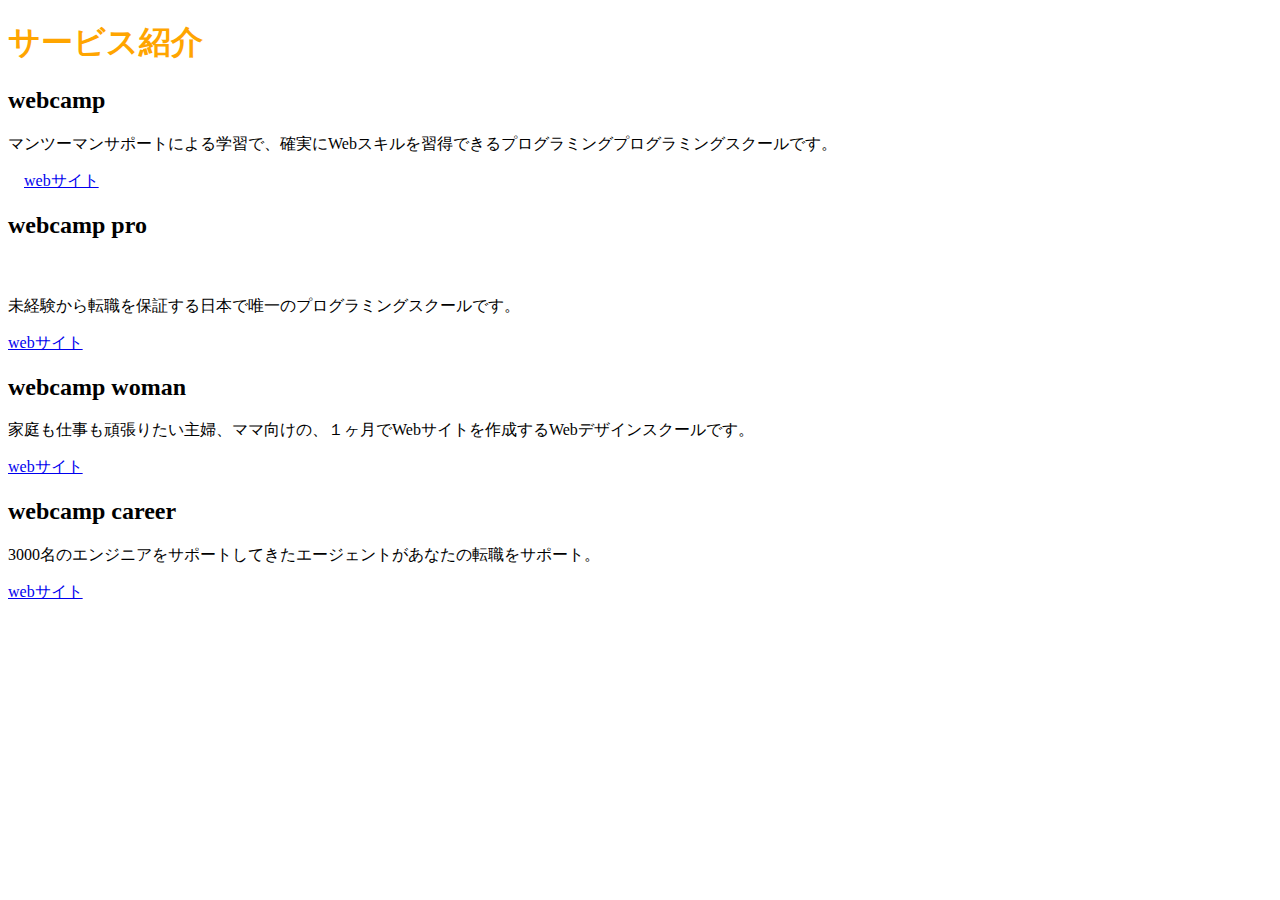
<file: sample.html>
<!DOCTYPE HTML>
<html lang="ja">
  <head>
    <meta charset="UTF-8" />
    <title>初めてのHTML</title>
    <link rel="stylesheet" href="sample/style.css"/>
  </head>
  <body>
    <h1>サービス紹介</h1>
    <h2>webcamp</h2>
    <p>マンツーマンサポートによる学習で、確実にWebスキルを習得できるプログラミングプログラミングスクールです。</p>
  　<a href="https://web-camp.io/">webサイト</a>
    <h2>webcamp pro</h2>  　
    <P>未経験から転職を保証する日本で唯一のプログラミングスクールです。</P>
    <a href="https://web-camp.io/commit/">webサイト</a>
    <h2>webcamp woman</h2> 
    <p>家庭も仕事も頑張りたい主婦、ママ向けの、１ヶ月でWebサイトを作成するWebデザインスクールです。</p>
    <a href="https://web-camp.io/">webサイト</a>
    <h2>webcamp career</h2>
    <p>3000名のエンジニアをサポートしてきたエージェントがあなたの転職をサポート。</p>
    <a href="https://web-camp.io/">webサイト</a>
  </body>
</html>
</file>
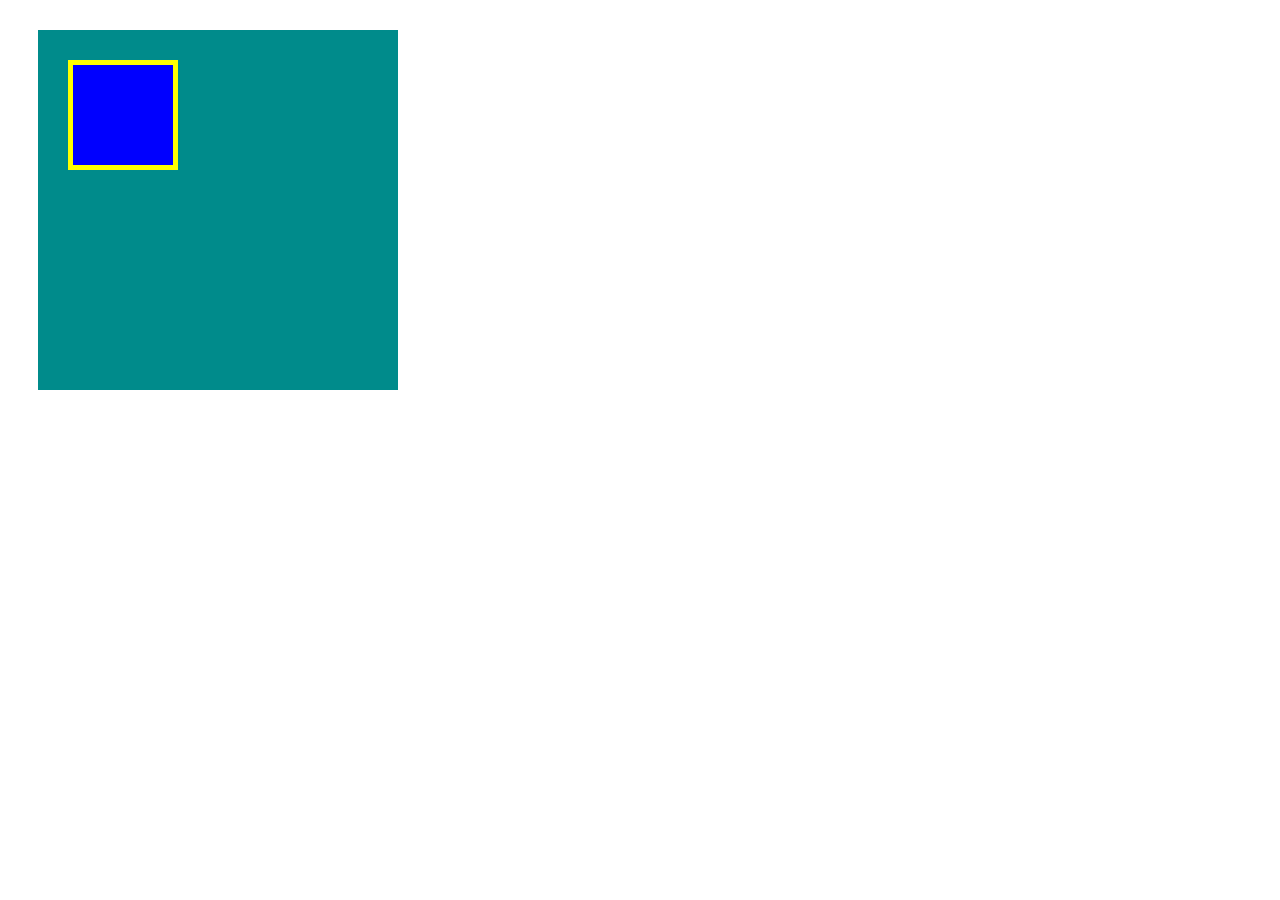
<file: box/box.html>
<!DOCTYPE html>
<html lang="ja">
  <head>
    <meta charset="UTF-8" />
    <!--CSSファイルの読み込み-->
    <link rel="stylesheet" href="box.css" />
    <title>BOX</title>
    
  </head>
  
  
  <body>
    <!--box1用のdiv-->
    <div class="box1">
      <div class="box2"></div>
    </div>
  </body>
  
</html>
</file>
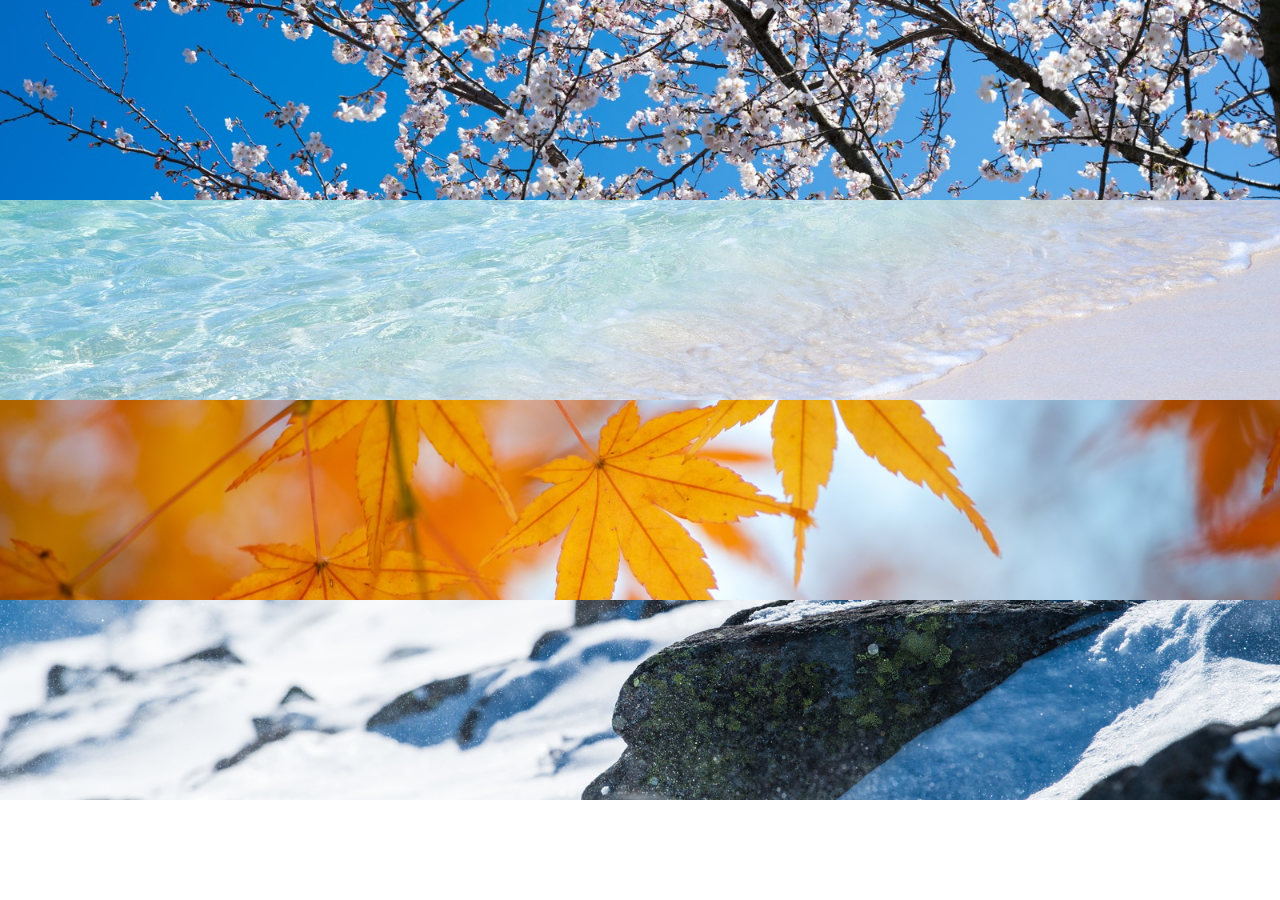
<file: ennsyuu6/ennsyuu6.html>
<!DOCTYPE html>
<html lang="ja">
  <head>
    <meta charset="UTF-8" />
    <!-- CSSファイルの読み込み -->
    <link rel="stylesheet" href="ennsyuu6.css" />
    <title>６章演習</title>
  </head>

  <body>
     <div class="box1"></div>
     <div class="box2"></div>
     <div class="box3"></div>
     <div class="box4"></div>
  </body>
</html>
</file>
<file: sample/style.css>
h1 {
  color: orange;
}
body {
    display: block;
    margin: 8px;
}
</file>
<file: box/box.css>
.box1 {
  width: 300px;
  height: 300px;
  background-color: #008b8b;
  margin: 30px;
  padding: 30px;
}

.box2{
  width: 100px;
  height: 100px; 
  background-color: blue;
  border: 5px solid yellow;
}
</file>
<file: ennsyuu6/ennsyuu6.css>
* {
  margin: 0;
  padding: 0;
  box-sizing: border-box;
}

.box1 {
  height: 200px;
  background-image: url(img2/box1.jpg);
  background-size: cover;
  background-position: center;
}

.box2 {
  height: 200px;
  background-image: url(img2/box2.jpg);
  background-size: cover;
  background-position: center;
}

.box3 {
  height: 200px;
  background-image: url(img2/box3.jpg);
  background-size: cover;
  background-position: center;
}

.box4 {
  height: 200px;
  background-image: url(img2/box4.jpg);
  background-size: cover;
  background-position: center;
}
</file>
